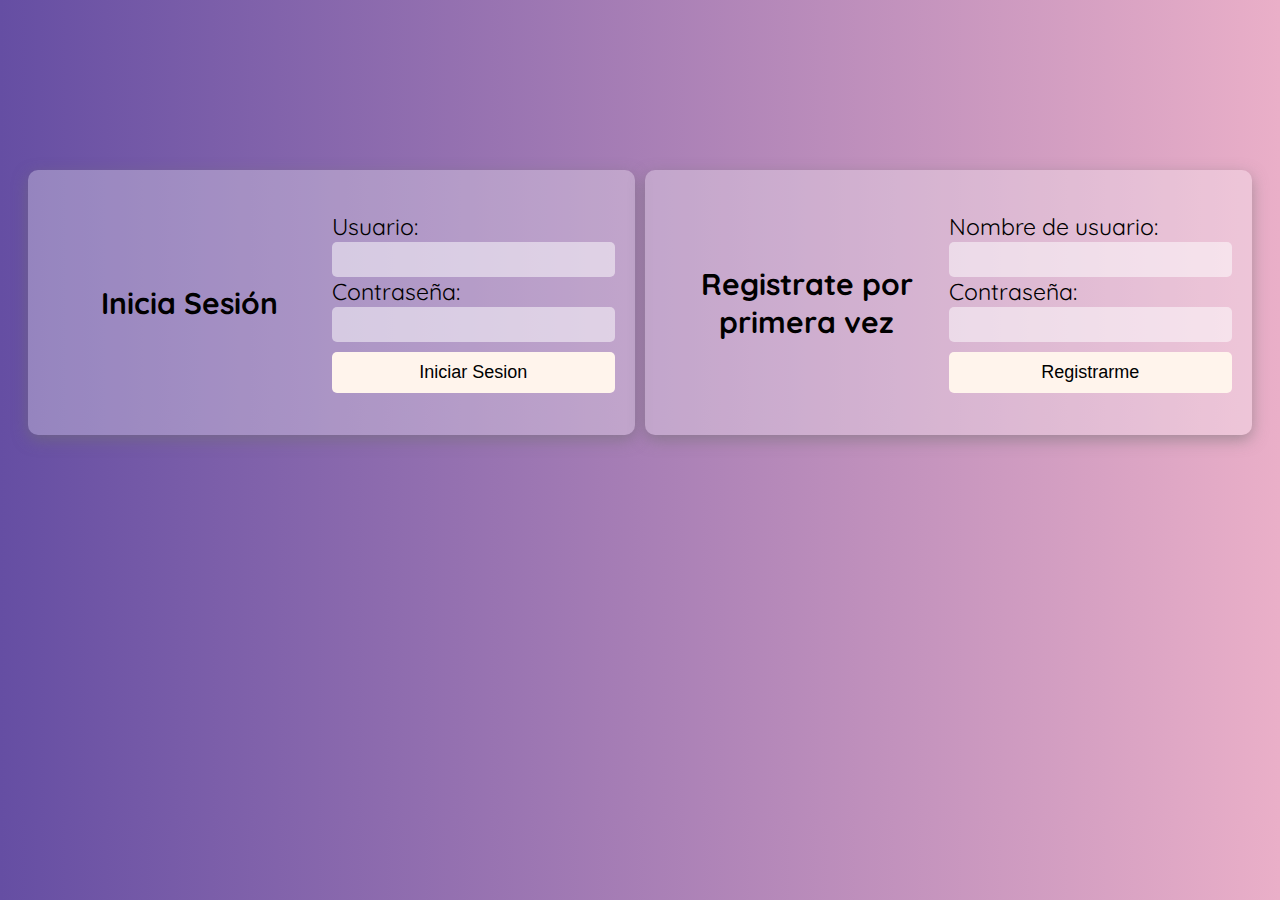
<file: Proyecto Web/micuenta.html>
<!DOCTYPE html>
<html lang="en">
<head>
    <meta charset="UTF-8">
    <meta http-equiv="X-UA-Compatible" content="IE=edge">
    <meta name="viewport" content="width=device-width, initial-scale=1.0">
    
    <link rel="preload" href="CSS/normalize.css" as="style">
    <link rel="style" href="CSS/normalize.css">

    <link rel="preconnect" href="https://fonts.googleapis.com">
    <link rel="preconnect" href="https://fonts.gstatic.com" crossorigin>
    <link href="https://fonts.googleapis.com/css2?family=Krub&family=Montserrat:ital,wght@0,200;1,200&family=Quicksand:wght@300;600&display=swap" rel="stylesheet">


    <link rel="preload" href="CSS/estilos.css" as = "style">
    <link rel="stylesheet" href="CSS/estilos.css">

    <link rel="preload" href="CSS/miCuenta.css" as = "style">
    <link rel="stylesheet" href="CSS/miCuenta.css">
    
    <title>Inicia Sesión o Registrate</title>
</head>
<body>
    <div class="iniciarSesion">
        <div class="contenedor sombra formularios">
            <h2>Inicia Sesión</h2>

            <form id="formIniciarSesion" name="formularioIniciarSesion" method="post" action="PHP/IniciarSesion.php">
                                
                <div class="campos">
                    <label>Usuario:</label>
                    <input class="input-text" type="text" name="user" id="user" size="20">
                </div>

                <div class="campos">
                    <label>Contraseña:</label>
                    <input class="input-text" type="password" name="pass" id="pass" size="20">
                </div>

                <div class="campos">
                    <button class="boton">Iniciar Sesion</button>
                </div>  
                                
            </form>
        </div>

        <div class="contenedor sombra formularios">
            <h2>Registrate por primera vez</h2>

            <form id="formRegistrarse" name="formularioRegistrase" method="post" action="PHP/Registrarse.php">

                <div class="campos">
                    <label>Nombre de usuario:</label>
                    <input class="input-text" type="text" name="usuario" id="usuario" size="20">
                </div>

                <div class="campos">
                    <label>Contraseña:</label>
                    <input class="input-text" type="password" name="contra" id="contra" size="20">
                </div>
                
                <div class="campos">
                    <button class="boton">Registrarme</button>
                </div>             
                
            </form>
        </div>
    </div>
    
</body>
</html>
</file>
<file: Proyecto Web/CSS/estilos.css>
:root{
    --pompNpower: rgb(150, 107, 157);
    --oldRose: rgb(201, 134, 134);
    --fawn: rgb(242, 184, 128);
    --seaShell: rgb(255, 244, 236);
    --champagnePink: rgb(231, 207, 188);


    --blanco: #ffffff;
    --negro: #000000;

    /*
    font-family: 'Krub', sans-serif;
    font-family: 'Montserrat', sans-serif;
    font-family: 'Quicksand', sans-serif;
    */
   
}

html{
    font-size: 62.5%;
    box-sizing: border-box;
}

*, *:before, *:after{
    box-sizing: inherit;
}

body{
    font-size: 16px; /* 1 rem = 10px*/
    font-family: 'Quicksand', sans-serif;
    /*background-image: linear-gradient(to top, var(--oldRose), var(--blanco) 100%);*/
}

h1{
    font-size: 5rem;
}

h2{
    font-size: 3rem;
}

h1, h2, h3{
    text-align: center;
}

.encabezado{
    display: flex;
    justify-content: center;
    align-items: center;
}


.contenedor{
    max-width: 120rem;
    margin: 0 auto;
}

.sombra{
    box-shadow: 0px 5px 15px 0px rgba(112,112,112,0.54);
    background-color: var(--blanco);
    padding: 2rem;
    margin-top: 2rem;
    border-radius: 1rem;
}


/* BARRA DE NAVEGACIÓN ------------------------------------*/

.navegacion{
    background-color: var(--pompNpower);    
}

.barra-navegacion{
    display: flex;
    flex-direction: column;
}

@media (min-width: 480px) {
    .barra-navegacion{
        flex-direction: row;
        justify-content: center;
    }
}

.barra-navegacion a{
    color: var(--blanco);
    text-decoration: none;
    font-size: 2rem;
    padding: 1rem;
}

.barra-navegacion a:hover{
    background-color: var(--champagnePink);
    color: var(--negro);
}


/* IMAGEN BONITA ------------------------------------*/

.imagenPrincipal{
    background-image: url(../Imagenes/paisajeCorea2.jpg);
    background-repeat: no-repeat;
    background-size: cover;
    height: 45rem;
    padding: 0;
    position: relative;
    margin-bottom: 2rem;    
}

.informacion{
    position: absolute;
    font-size: 5rem;
    background-color: rgb(0 0 0 / 0.5);
    width: 100%;
    height: 100%;
    display: flex;
    flex-direction: column;
    align-items: center;
    justify-content: center;    
}

.informacion h2{
    color: var(--blanco);
}

/*  GALERIA --------------------------------*/

.galeria{
    display: flex;
    flex-direction: column;
    align-items: center;
}

@media (min-width: 560px) {
    .galeria{
        display: grid;
        grid-template-columns: repeat(2, 1fr);        
        grid-template-rows: repeat(3, 1fr);
        column-gap: 1rem;
        row-gap: 1rem;
    }
}

@media (min-width: 768px) {
    .galeria{
        display: grid;
        grid-template-columns: repeat(3, 1fr);        
        grid-template-rows: repeat(2, 1fr);
        column-gap: 1rem;
        row-gap: 1rem;
    }
}

.imgGral{
    position: relative;
    background-repeat: no-repeat;
    background-size: cover;
    height: 24rem;
    width: 24rem;
    font-weight: bolder;   
}

@media (min-width: 560px) {
    .imgGral{
        height: 22rem;
        width: 22rem;
    }
}

@media (min-width: 878px) {
    .imgGral{
        height: 26rem;
        width: 26rem;
    }
}

@media (min-width: 1050px) {
    .imgGral{
        height: 32rem;
        width: 32rem;
    }
}

.imgGral img{
    display: block;
    width: 100%;
    height: auto;
}

.imgGral .sombreado{    
    position: absolute;
    top: 0;
    left: 0;
    font-size: 2rem;
    background-color: rgb(0 0 0 / 0.8);
    width: 100%;
    height: 100%;
    display: flex;
    flex-direction: column;
    align-items: center;
    justify-content: center;
}

.sombreado:hover{
    background-color: rgb(0 0 0 / 0.2);
}

.galeria h2, .galeria h3{
    color: var(--blanco);
}

/* NUMEROS -----------------------------------------*/

.estadisticas{
    padding: 2rem;
    color: var(--negro);
}

.numeros{
    display: grid;
    grid-template-columns: repeat(1, 1fr);
    column-gap: 1rem;
}

.numeros .sombra{
    box-shadow: 0px 5px 15px 0px var(--pompNpower);
}

@media (min-width: 480px) {
    .numeros{
        display: grid;
        grid-template-columns: repeat(2, 1fr);
        column-gap: 1rem;
        row-gap: 1rem;
    }
}

@media (min-width: 768px) {
    .numeros{
        display: grid;
        grid-template-columns: repeat(4, 1fr);
        column-gap: 1rem;
        row-gap: 1rem;
    }
}


/*  PIE DE PÁGINA --------------------------------*/

.pie-pagina{    
    margin-top: 2rem;
    background-color: var(--pompNpower);
    display: grid;
    grid-template-columns: repeat(1, 1fr);
    column-gap: 2rem;    
}

@media (min-width: 768px) {
    .pie-pagina{
        display: grid;
        grid-template-columns: repeat(3, 1fr);
        column-gap: 2rem;
    }
}

.infoPie{
    margin-left: 3rem;
    margin-right: 3rem;
    display: flex;
    flex-direction: column;
}

.infoPie p{
    font-size: 2.5rem;
}

.redes{
    display: grid;
    grid-template-columns: repeat(4, 1fr);
    column-gap: 1rem;
}

.imgRedes{
    background-repeat: no-repeat;
    background-size:contain;
    height: 5rem;
}

.red1{
    background-image: url(../Imagenes/Redes/facebook.png);
}

.red2{
    background-image: url(../Imagenes/Redes/gorjeo.png);
}

.red3{
    background-image: url(../Imagenes/Redes/tik-tok.png);
}

.red4{
    background-image: url(../Imagenes/Redes/youtube.png);
}

/* Página 'Perfil'  ------------------------------*/

.mc-encabezado{
    background-color: var(--champagnePink);
    width: 100%;
    padding: 2rem;
}

.perfil-imagen{
    background-image: url(../Imagenes/user-interface.png);
    background-repeat: no-repeat;
    background-size:contain;
    height: 5rem;
    width: 5rem;
}

.perfil-encabezado:nth-child(1){
    display: flex;
    flex-direction: column;
    justify-content: center;
    align-items: center;
}

.perfil-encabezado:nth-child(2){
    display: flex;
    flex-direction: row;
    justify-content: center;
}

.perfil-encabezado:nth-child(2) a{
    color: var(--negro);
    border-radius: 15px;
    border-width: 0.1rem;
    border-style: solid;
    border-color: var(--negro);
    text-decoration: none;
    font-size: 1.8rem;
    font-weight: 800;
    padding: 1rem;
}


.perfil-encabezado:nth-child(2) a:hover{
    background-color: var(--blanco);
    border-color: var(--blanco);
    color: var(--oldRose);
}


@media (min-width: 480px) {
    .mc-encabezado{   
        display: grid;
        grid-template-columns: 10% 50% 40%;
    }

    .perfil-imagen{
        align-self: center;
        justify-self: center;
    }

    .perfil-encabezado:nth-child(1){
        grid-column: 1 / 3;
        display: flex;
        flex-direction: row;
    }

    .perfil-nombre{
        padding-left: 2rem;
    }

    .perfil-encabezado:nth-child(2){
        justify-self: center;
        align-self: center;    
    }
}


@media (min-width: 768px) {
    .mc-encabezado{   
        display: grid;
        grid-template-columns: 5% 75% 20%;            
    }

    .perfil-imagen{        
        align-self: center;
    }

    .perfil-encabezado:nth-child(1){
        grid-column: 1 / 3;
        display: flex;
        flex-direction: row;
        justify-self: start;
    }

    .perfil-nombre{
        padding-left: 2rem;
    }

    .perfil-encabezado:nth-child(2){
        justify-self: flex-end;
        align-self: center;    
    }
}

.mc-carrito{
    display: grid;
    row-gap: 1rem;  
    min-height: 40rem;
}

.carrito:nth-child(1),
.carrito:nth-child(2){
    width: 100%;
}
/* 
@media (min-width: 768px) {
    .mc-carrito{
        display: grid;
        grid-template-columns: repeat(2, 1fr);
        column-gap: 1rem;
    }    
} */

table.carrito-productos {
    width: 100%;
    text-align: center;
    border-collapse: collapse;
}
table.carrito-productos td, table.carrito-productos th {
    padding: 5px 2px;
}
table.carrito-productos thead {
    background: var(--champagnePink);
}
table.carrito-productos thead th {
    font-weight: bold;
    color: #000000;
    text-align: center;
}

/* Página Catalogo -----------------------------------*/

@media (min-width: 500px) {
    .catalogo-masrecientes{
        display: grid;
        grid-template-columns: repeat(2, 1fr);
        grid-template-rows: repeat(2, 1fr);
        column-gap: 1rem;
        row-gap: 1rem;
    }
}

@media (min-width: 945px) {
    .catalogo-masrecientes{
        display: grid;
        grid-template-columns: repeat(4, 1fr);
        grid-template-rows: 100% 0%;
        column-gap: 1rem;
    }
}

.catalogo-info{
    display: flex;
    flex-direction: column;
    align-items: center;
    justify-content: center;
}

.catalogo-info:hover{
    background-color: rgba(231, 207, 188, 0.5);
}

.catalogo-info-alineacion h2{
    margin: 0;
    padding: 0;
}

.catalogo-info-alineacion h3{
    margin: 0;
    padding: 0;
}

.catalogo-imgGral{
    margin-top: 2rem;
    background-repeat: no-repeat;
    background-size: contain;
    height: 21rem;
    width: 21rem;
}

.botones-compra{
    display: flex;
    flex-direction: row;
    justify-content: space-evenly;
    align-items: center;
}

.boton-agregarCarrito{

    display: flex;
    flex-direction: column;
    align-items: center;
    justify-content: center;

    background-color: var(--blanco);
    min-height: 30%;
    padding: 1rem 3rem;
    margin-top: 1rem;
    margin-bottom: 1rem;
    font-size: 1.8rem;
    text-decoration: none;
    border-radius: 0.5rem;
    width: 30%;
    text-align: center;
    border: none;
}

.boton-agregarCarrito:hover{
    background-color: rgba(0, 0, 0, 0.5);
    color: #ffffff;
}

.imagenCarrito{
    width: 3rem;
    height: 3rem;
}

/* DETALLES DE VENTA */

.detalles-imagen{
    background-repeat: no-repeat;
    background-size: contain;
    height: 25rem;
    width: 25rem;
}

.detalles-compra{
    display: grid;
    grid-template-rows: 50% 50%;
    min-height: 45rem;
    row-gap: 2rem;
}

.detalles-alineacion:nth-child(1){
    display: flex;
    flex-direction: column;
    justify-content: center;
    /* align-items: center; */
}

.detalles-alineacion:nth-child(2){
    display: flex;
    flex-direction: row;
    justify-content: center;
    align-items: center;
}

@media (min-width: 620px) {
    .detalles-imagen{
        background-repeat: no-repeat;
        background-size: contain;
        height: 25rem;
        width: 25rem;
    }

    .detalles-compra{
        display: grid;
        grid-template-columns: 50% 50%;
        min-height: 45rem;
        column-gap: 2rem;
    }
}

@media (min-width: 768px) {
    .detalles-imagen{
        background-repeat: no-repeat;
        background-size: contain;
        height: 40rem;
        width: 40rem;
    }

    .detalles-compra{
        display: grid;
        grid-template-columns: 40% 60%;
        min-height: 45rem;
        column-gap: 2rem;
    }
}
</file>
<file: Proyecto Web/CSS/miCuenta.css>
:root{
    --pompNpower: #966B9D;
    --oldRose: #C98686;
    --fawn: #F2B880;
    --seaShell: #FFF4EC;
    --champagnePink: #E7CFBC;
    --blanco: #ffffff;
    --negro: #000000;
}

body{
    /* background: rgb(242,184,128);
    background: linear-gradient(90deg, rgba(242,184,128,1) 20%, rgba(201,134,134,1) 77%); */

    background: #654ea3;
    background: -webkit-linear-gradient(to bottom, #eaafc8, #654ea3);
    background: linear-gradient(to left, #eaafc8, #654ea3);

    margin-top: 15rem;
}


.contenedor, .sombra{
    background-color: rgba(255, 255, 255, 0.3); 
}

@media (min-width: 768px) {
    .contenedor, .sombra{       
        display: grid;
        align-items: center;

        width: 100%;
        height: 110%;
    }
}

.formularios{
    display: grid;
    grid-template-columns: repeat(2, 1fr);
}

.campos:nth-child(1), 
.campos:nth-child(2),
.campos:nth-child(3){
    grid-column: 1 / 2;
}

.campos:nth-child(1), 
.campos:nth-child(2),
.campos:nth-child(3) label{
    font-size: 2.3rem;
}

.input-text{
    border: none;    
    padding: 1rem;
    width: 100%;
    border-radius: 0.5rem;
    background-color: rgba(255, 255, 255, 0.5);
}

.boton{
    background-color: var(--seaShell);
    /* color: var(--blanco); */
    padding: 1rem 3rem;
    margin-top: 1rem;
    font-size: 1.8rem;
    text-decoration: none;
    border-radius: 0.5rem;
    width: 100%;
    text-align: center;
    border: none;
}

@media (min-width: 768px) {
    .iniciarSesion{                
        display: grid;
        grid-template-columns: repeat(2, 1fr);
        column-gap: 1rem;
        margin: 2rem;
    }
}

@media (min-width: 480) {
    .iniciarSesion{
        display: grid;
        grid-template-rows: repeat(2, 1fr);
        row-gap: 1rem;
        margin: 2rem;
    }
}
</file>
